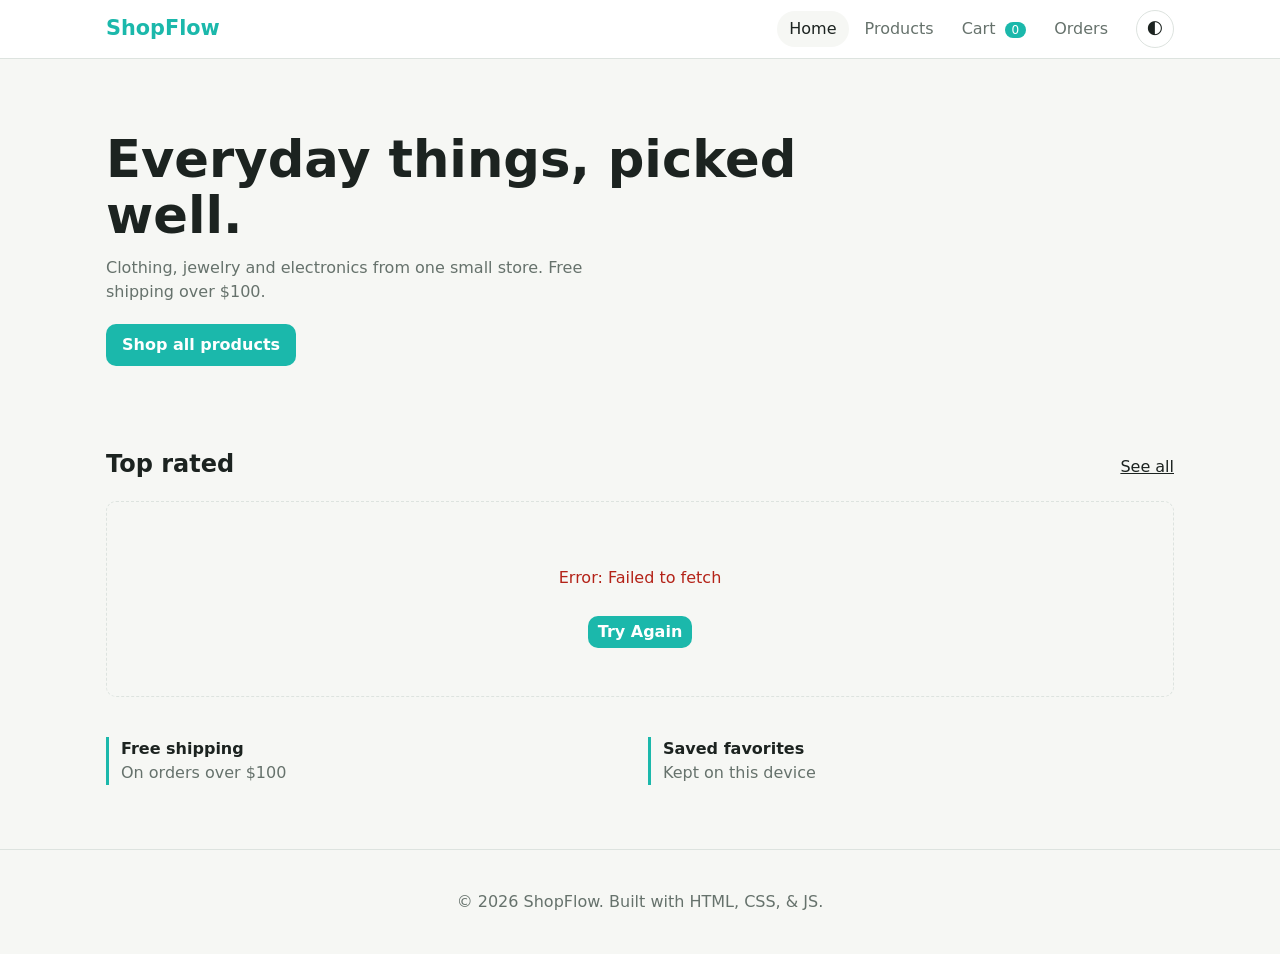
<file: index.html>
<!doctype html>
<html lang="en">
  <head>
    <meta charset="utf-8" />
    <meta name="viewport" content="width=device-width,initial-scale=1" />
    <title>ShopFlow – Home</title>
    <link rel="stylesheet" href="css/style.css" />
  </head>
  <body data-page="home">
    <main class="container" id="app">
      <section class="hero">
        <h1>Everyday things, picked well.</h1>
        <p>
          Clothing, jewelry and electronics from one small store. Free shipping
          over $100.
        </p>
        <a class="btn" href="products.html">Shop all products</a>
      </section>
      <div class="chips" id="cats"></div>
      <div class="head">
        <h2>Top rated</h2>
        <a href="products.html">See all</a>
      </div>
      <div class="grid" id="featured"></div>
      <section class="perks">
        <div><b>Free shipping</b><span>On orders over $100</span></div>
        <div><b>Saved favorites</b><span>Kept on this device</span></div>
      </section>
    </main>
    <script type="module" src="js/app.js"></script>
  </body>
</html>
</file>
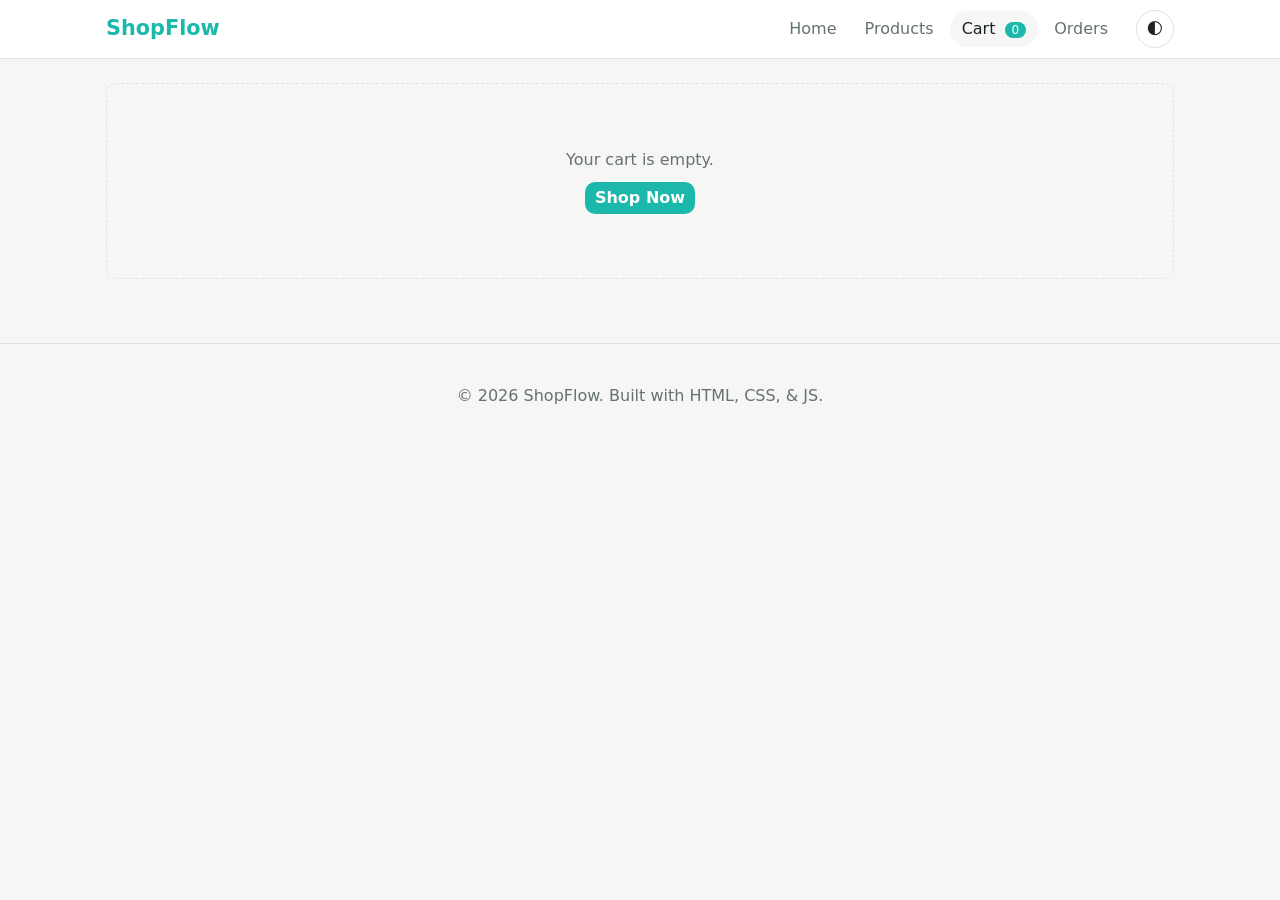
<file: cart.html>
<!doctype html>
<html lang="en">
  <head>
    <meta charset="utf-8" />
    <meta name="viewport" content="width=device-width,initial-scale=1" />
    <title>ShopFlow – Cart</title>
    <link rel="stylesheet" href="css/style.css" />
  </head>
  <body data-page="cart">
    <main class="container" id="app"></main>
    <script type="module" src="js/app.js"></script>
  </body>
</html>
</file>
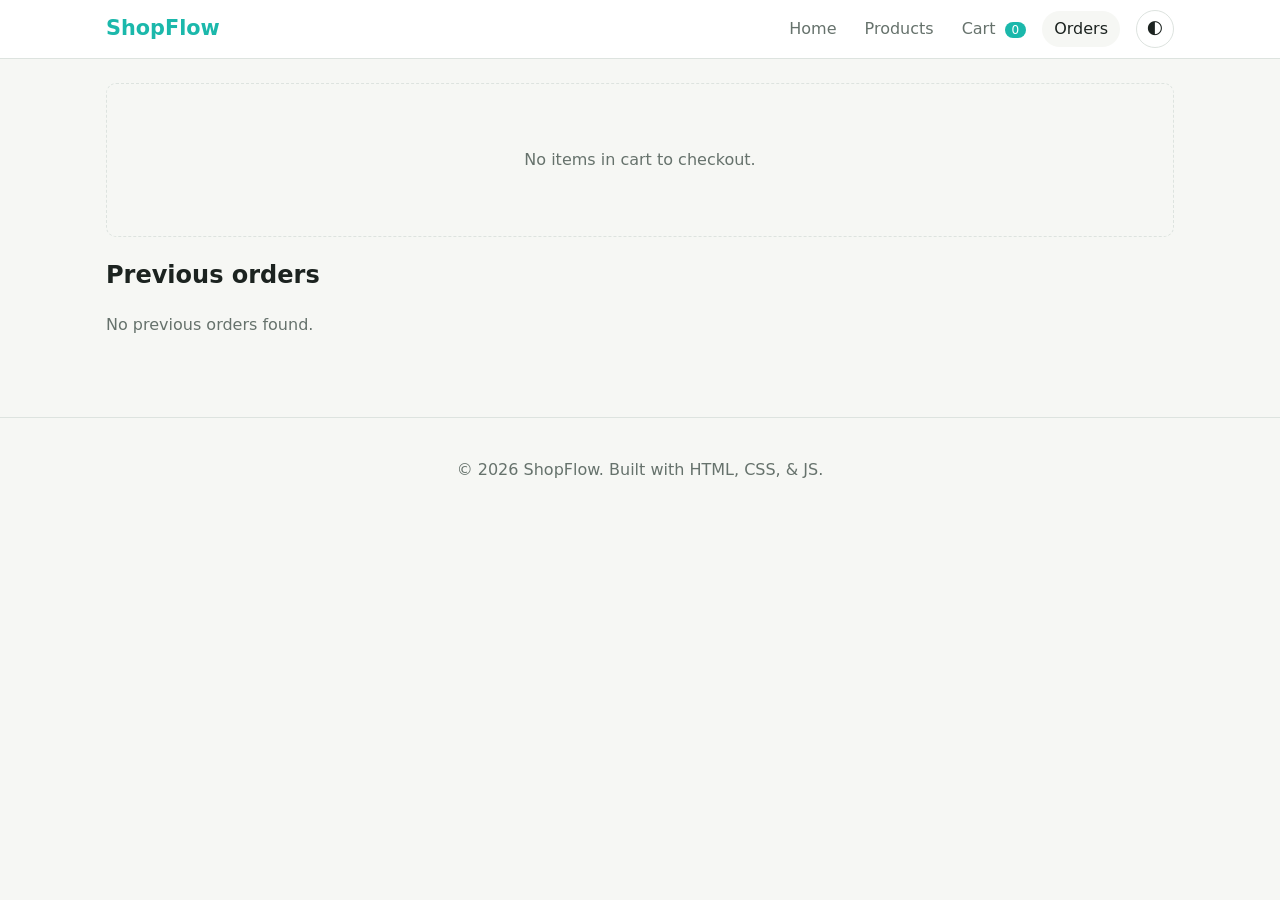
<file: checkout.html>
<!doctype html>
<html lang="en">
  <head>
    <meta charset="utf-8" />
    <meta name="viewport" content="width=device-width,initial-scale=1" />
    <title>ShopFlow – Checkout & Orders</title>
    <link rel="stylesheet" href="css/style.css" />
  </head>
  <body data-page="checkout">
    <main class="container" id="app">
      <div id="co"></div>
      <section id="orders">
        <h2>Previous orders</h2>
        <div id="olist"></div>
      </section>
    </main>
    <script type="module" src="js/app.js"></script>
  </body>
</html>
</file>
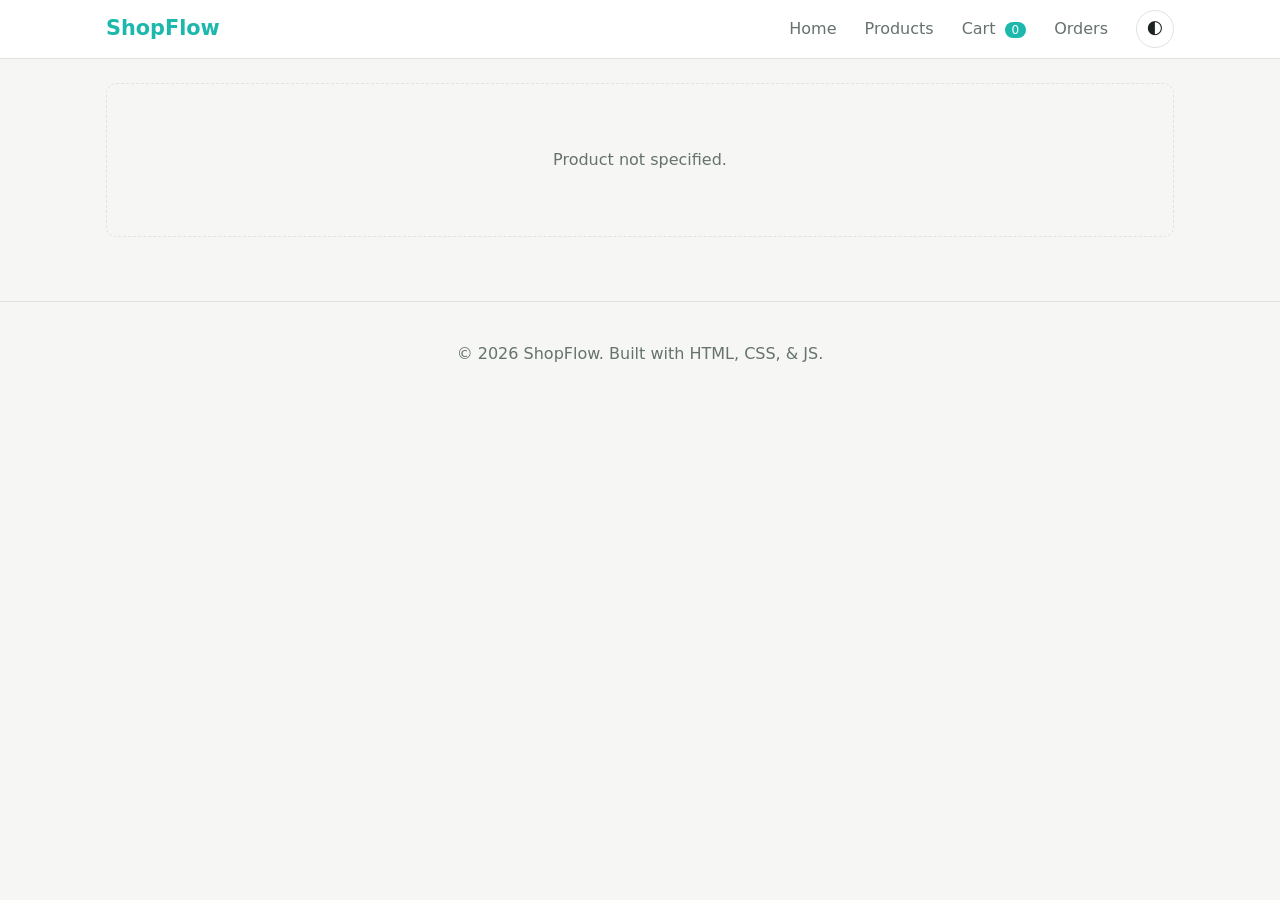
<file: product.html>
<!doctype html>
<html lang="en">
  <head>
    <meta charset="utf-8" />
    <meta name="viewport" content="width=device-width,initial-scale=1" />
    <title>ShopFlow – Product</title>
    <link rel="stylesheet" href="css/style.css" />
  </head>
  <body data-page="product">
    <main class="container" id="app"></main>
    <script type="module" src="js/app.js"></script>
  </body>
</html>
</file>
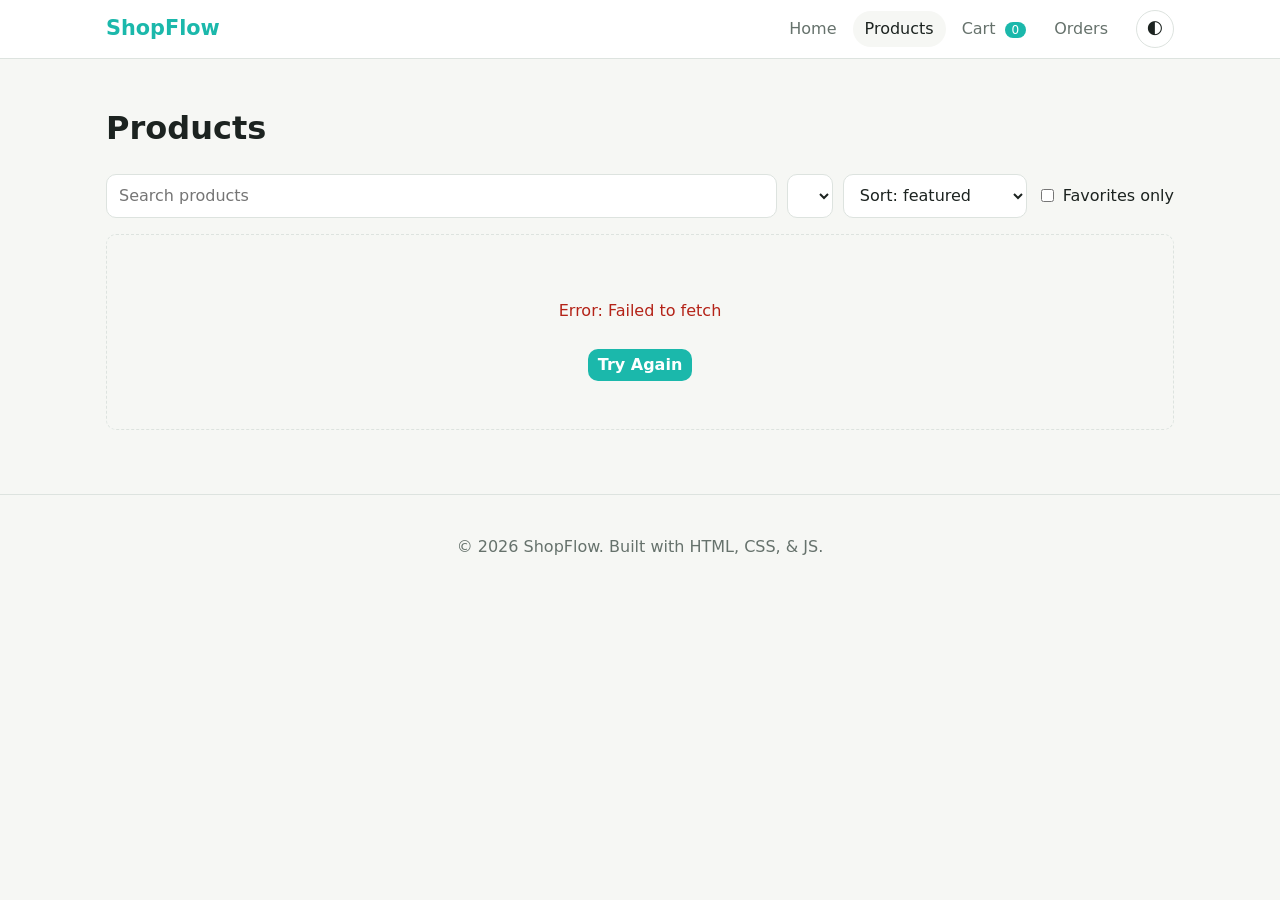
<file: products.html>
<!doctype html>
<html lang="en">
  <head>
    <meta charset="utf-8" />
    <meta name="viewport" content="width=device-width,initial-scale=1" />
    <title>ShopFlow – Products</title>
    <link rel="stylesheet" href="css/style.css" />
  </head>
  <body data-page="products">
    <main class="container" id="app">
      <h1>Products</h1>
      <div class="filters">
        <input
          id="q"
          type="search"
          placeholder="Search products"
          aria-label="Search"
        /><select id="cat" aria-label="Category"></select>
        <select id="sort" aria-label="Sort">
          <option value="">Sort: featured</option>
          <option value="pa">Price: low to high</option>
          <option value="pd">Price: high to low</option>
          <option value="r">Top rated</option>
          <option value="n">Name A–Z</option>
        </select>
        <label class="check"
          ><input type="checkbox" id="favOnly" /> Favorites only</label
        >
      </div>
      <p class="muted" id="count"></p>
      <div class="grid" id="grid"></div>
    </main>
    <script type="module" src="js/app.js"></script>
  </body>
</html>
</file>
<file: css/style.css>
:root {
  --bg: #f6f7f4;
  --surface: #fff;
  --text: #1c2320;
  --muted: #66726c;
  --primary: #1bb8ab;
  --on: #fff;
  --border: #dde3df;
  --danger: #b42318;
  --radius: 10px;
}
[data-theme="dark"] {
  --bg: #121816;
  --surface: #1b2420;
  --text: #e8efeb;
  --muted: #9aa9a1;
  --primary: #2dd4bf;
  --on: #07201c;
  --border: #2c3832;
  --danger: #f97066;
}
* {
  box-sizing: border-box;
}
body {
  margin: 0;
  background: var(--bg);
  color: var(--text);
  font:
    16px/1.5 "Segoe UI",
    system-ui,
    sans-serif;
}
a {
  color: inherit;
}
img {
  max-width: 100%;
}
.container {
  max-width: 1100px;
  margin: 0 auto;
  padding: 24px 16px 64px;
}
header.top {
  background: var(--surface);
  border-bottom: 1px solid var(--border);
  position: sticky;
  top: 0;
  z-index: 5;
}
header.top .in {
  max-width: 1100px;
  margin: 0 auto;
  padding: 10px 16px;
  display: flex;
  gap: 16px;
  align-items: center;
  flex-wrap: wrap;
}
.brand {
  font-weight: 800;
  font-size: 1.3rem;
  text-decoration: none;
  color: var(--primary);
  margin-right: auto;
}
nav {
  display: flex;
  gap: 4px;
  flex-wrap: wrap;
}
nav a {
  padding: 6px 12px;
  border-radius: 99px;
  text-decoration: none;
  color: var(--muted);
}
nav a.on,
nav a:hover {
  background: var(--bg);
  color: var(--text);
}
.badge {
  background: var(--primary);
  color: var(--on);
  border-radius: 99px;
  font-size: 0.75rem;
  padding: 1px 7px;
  margin-left: 4px;
}
button,
.btn,
input,
select,
textarea {
  font: inherit;
  color: inherit;
}
.btn {
  display: inline-block;
  background: var(--primary);
  color: var(--on);
  border: 0;
  border-radius: var(--radius);
  padding: 9px 16px;
  cursor: pointer;
  text-decoration: none;
  font-weight: 600;
}
.btn.ghost {
  background: transparent;
  color: var(--text);
  border: 1px solid var(--border);
}
.btn.sm {
  padding: 4px 10px;
}
.btn:disabled {
  opacity: 0.6;
  cursor: wait;
}
.icon {
  background: none;
  border: 1px solid var(--border);
  border-radius: 99px;
  width: 38px;
  height: 38px;
  cursor: pointer;
}
:focus-visible {
  outline: 3px solid var(--primary);
  outline-offset: 2px;
}
.hero {
  padding: 48px 0 24px;
}
.hero h1 {
  font-size: clamp(2rem, 5vw, 3.2rem);
  line-height: 1.1;
  margin: 0 0 12px;
  max-width: 14em;
}
.hero p {
  color: var(--muted);
  max-width: 34em;
  margin: 0 0 20px;
}
.chips {
  display: flex;
  gap: 8px;
  flex-wrap: wrap;
  margin: 8px 0 28px;
}
.chip {
  border: 1px solid var(--border);
  background: var(--surface);
  padding: 5px 14px;
  border-radius: 99px;
  text-decoration: none;
  text-transform: capitalize;
}
.head {
  display: flex;
  justify-content: space-between;
  align-items: baseline;
}
.grid {
  display: grid;
  grid-template-columns: repeat(auto-fill, minmax(220px, 1fr));
  gap: 16px;
}
.card {
  position: relative;
  background: var(--surface);
  border: 1px solid var(--border);
  border-radius: var(--radius);
  overflow: hidden;
  display: flex;
  flex-direction: column;
}
.thumb {
  background: #fff;
  display: block;
  aspect-ratio: 1;
  padding: 16px;
}
.thumb img {
  width: 100%;
  height: 100%;
  object-fit: contain;
}
.card .body {
  padding: 12px;
  display: flex;
  flex-direction: column;
  gap: 6px;
  flex: 1;
}
.card h3 {
  font-size: 0.95rem;
  margin: 0;
  font-weight: 600;
  display: -webkit-box;
  -webkit-line-clamp: 2;
  -webkit-box-orient: vertical;
  overflow: hidden;
}
.card h3 a {
  text-decoration: none;
}
.card small {
  color: var(--muted);
  text-transform: capitalize;
}
.row {
  display: flex;
  justify-content: space-between;
  align-items: center;
  gap: 8px;
}
.card .btn {
  margin-top: auto;
}
.fav {
  position: absolute;
  top: 8px;
  right: 8px;
  width: 36px;
  height: 36px;
  border-radius: 50%;
  border: 1px solid var(--border);
  background: var(--surface);
  color: var(--muted);
  cursor: pointer;
  font-size: 1.1rem;
}
.fav.on {
  color: #e11d48;
  border-color: #e11d48;
}
.filters {
  display: flex;
  gap: 10px;
  flex-wrap: wrap;
  margin: 12px 0;
}
input,
select,
textarea {
  background: var(--surface);
  border: 1px solid var(--border);
  border-radius: var(--radius);
  padding: 9px 12px;
}
.filters input[type="search"] {
  flex: 1;
  min-width: 180px;
}
.check {
  display: flex;
  gap: 6px;
  align-items: center;
}
.muted {
  color: var(--muted);
}
.perks {
  display: grid;
  grid-template-columns: repeat(auto-fit, minmax(200px, 1fr));
  gap: 16px;
  margin-top: 40px;
}
.perks div {
  border-left: 3px solid var(--primary);
  padding-left: 12px;
  display: flex;
  flex-direction: column;
}
.perks span {
  color: var(--muted);
}
.state {
  text-align: center;
  padding: 48px 16px;
  color: var(--muted);
  border: 1px dashed var(--border);
  border-radius: var(--radius);
  grid-column: 1/-1;
}
.state.error {
  color: var(--danger);
}
.state .btn {
  margin-top: 10px;
}
.spin {
  width: 28px;
  height: 28px;
  border: 3px solid var(--border);
  border-top-color: var(--primary);
  border-radius: 50%;
  margin: 0 auto 8px;
  animation: s 1s linear infinite;
}
@keyframes s {
  to {
    transform: rotate(360deg);
  }
}
.detail {
  display: grid;
  grid-template-columns: 1fr 1fr;
  gap: 32px;
  margin-top: 16px;
}
.detail .pic {
  background: #fff;
  border-radius: var(--radius);
  padding: 24px;
  border: 1px solid var(--border);
}
.detail .pic img {
  width: 100%;
  max-height: 420px;
  object-fit: contain;
}
.price {
  font-size: 1.8rem;
  font-weight: 700;
}
.split {
  display: grid;
  grid-template-columns: 1fr 320px;
  gap: 24px;
  align-items: start;
}
.line {
  display: grid;
  grid-template-columns: 72px 1fr auto;
  gap: 12px;
  align-items: center;
  background: var(--surface);
  border: 1px solid var(--border);
  border-radius: var(--radius);
  padding: 10px;
  margin-bottom: 10px;
}
.line img {
  width: 72px;
  height: 72px;
  object-fit: contain;
  background: #fff;
  border-radius: 6px;
}
.qty {
  display: flex;
  align-items: center;
  gap: 8px;
  margin-top: 6px;
}
.summary,
.panel {
  background: var(--surface);
  border: 1px solid var(--border);
  border-radius: var(--radius);
  padding: 16px;
}
.summary .row {
  padding: 4px 0;
}
.summary .total {
  border-top: 1px solid var(--border);
  margin-top: 8px;
  padding-top: 10px;
  font-weight: 700;
  font-size: 1.1rem;
}
form .f {
  display: flex;
  flex-direction: column;
  gap: 4px;
  margin-bottom: 12px;
}
form .two {
  display: grid;
  grid-template-columns: 1fr 1fr;
  gap: 12px;
}
.f input:invalid:not(:placeholder-shown) {
  border-color: var(--danger);
}
.order {
  background: var(--surface);
  border: 1px solid var(--border);
  border-radius: var(--radius);
  padding: 14px;
  margin-bottom: 12px;
}
.order ul {
  margin: 8px 0;
  padding-left: 18px;
}
.ok {
  background: var(--surface);
  border: 2px solid var(--primary);
  border-radius: var(--radius);
  padding: 16px;
  margin-bottom: 16px;
}
.toast {
  position: fixed;
  bottom: 20px;
  left: 50%;
  transform: translateX(-50%);
  background: var(--text);
  color: var(--bg);
  padding: 8px 16px;
  border-radius: 99px;
  opacity: 0;
  pointer-events: none;
  transition: opacity 0.2s;
  z-index: 9;
}
.toast.show {
  opacity: 1;
}
footer {
  text-align: center;
  color: var(--muted);
  padding: 24px;
  border-top: 1px solid var(--border);
}
@media (max-width: 760px) {
  .detail,
  .split {
    grid-template-columns: 1fr;
  }
  .line {
    grid-template-columns: 56px 1fr;
  }
  .line img {
    width: 56px;
    height: 56px;
  }
  .line > :last-child {
    grid-column: 1/-1;
  }
}
@media (prefers-reduced-motion: reduce) {
  * {
    animation: none !important;
    transition: none !important;
  }
}
</file>
